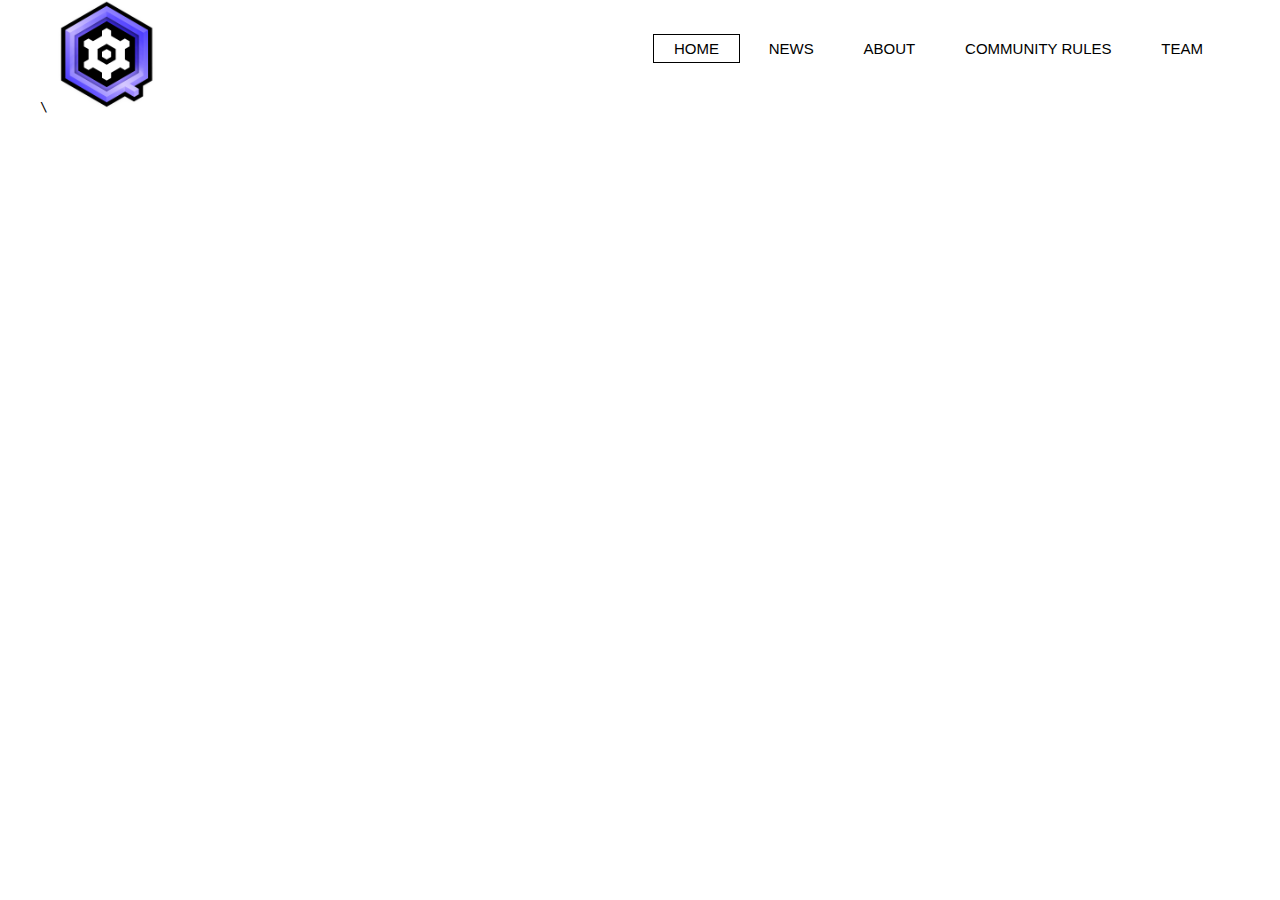
<file: index.html>
<html>
<head>
<title>Home | Qub3d Engine Group</title>
<link href="style.css" rel="stylesheet" type="text/css">
</head>
<body>
	<header>
		
		<div class="row">\
			<div class="logo">
			<img src="Qub3d.png">
			</div>
		<ul class="main-nav">
			<li class="active"><a href="index.html">HOME</a></li>
			<li><a href="news.html">NEWS</a></li>
			<li><a href="about.html">ABOUT</a></li>
			<li><a href="communityrules.html">COMMUNITY RULES</a></li>
			<li><a href="team.html">TEAM</a></li>
		</ul>
		
		</div>
	</header
</body>
</html>
</file>
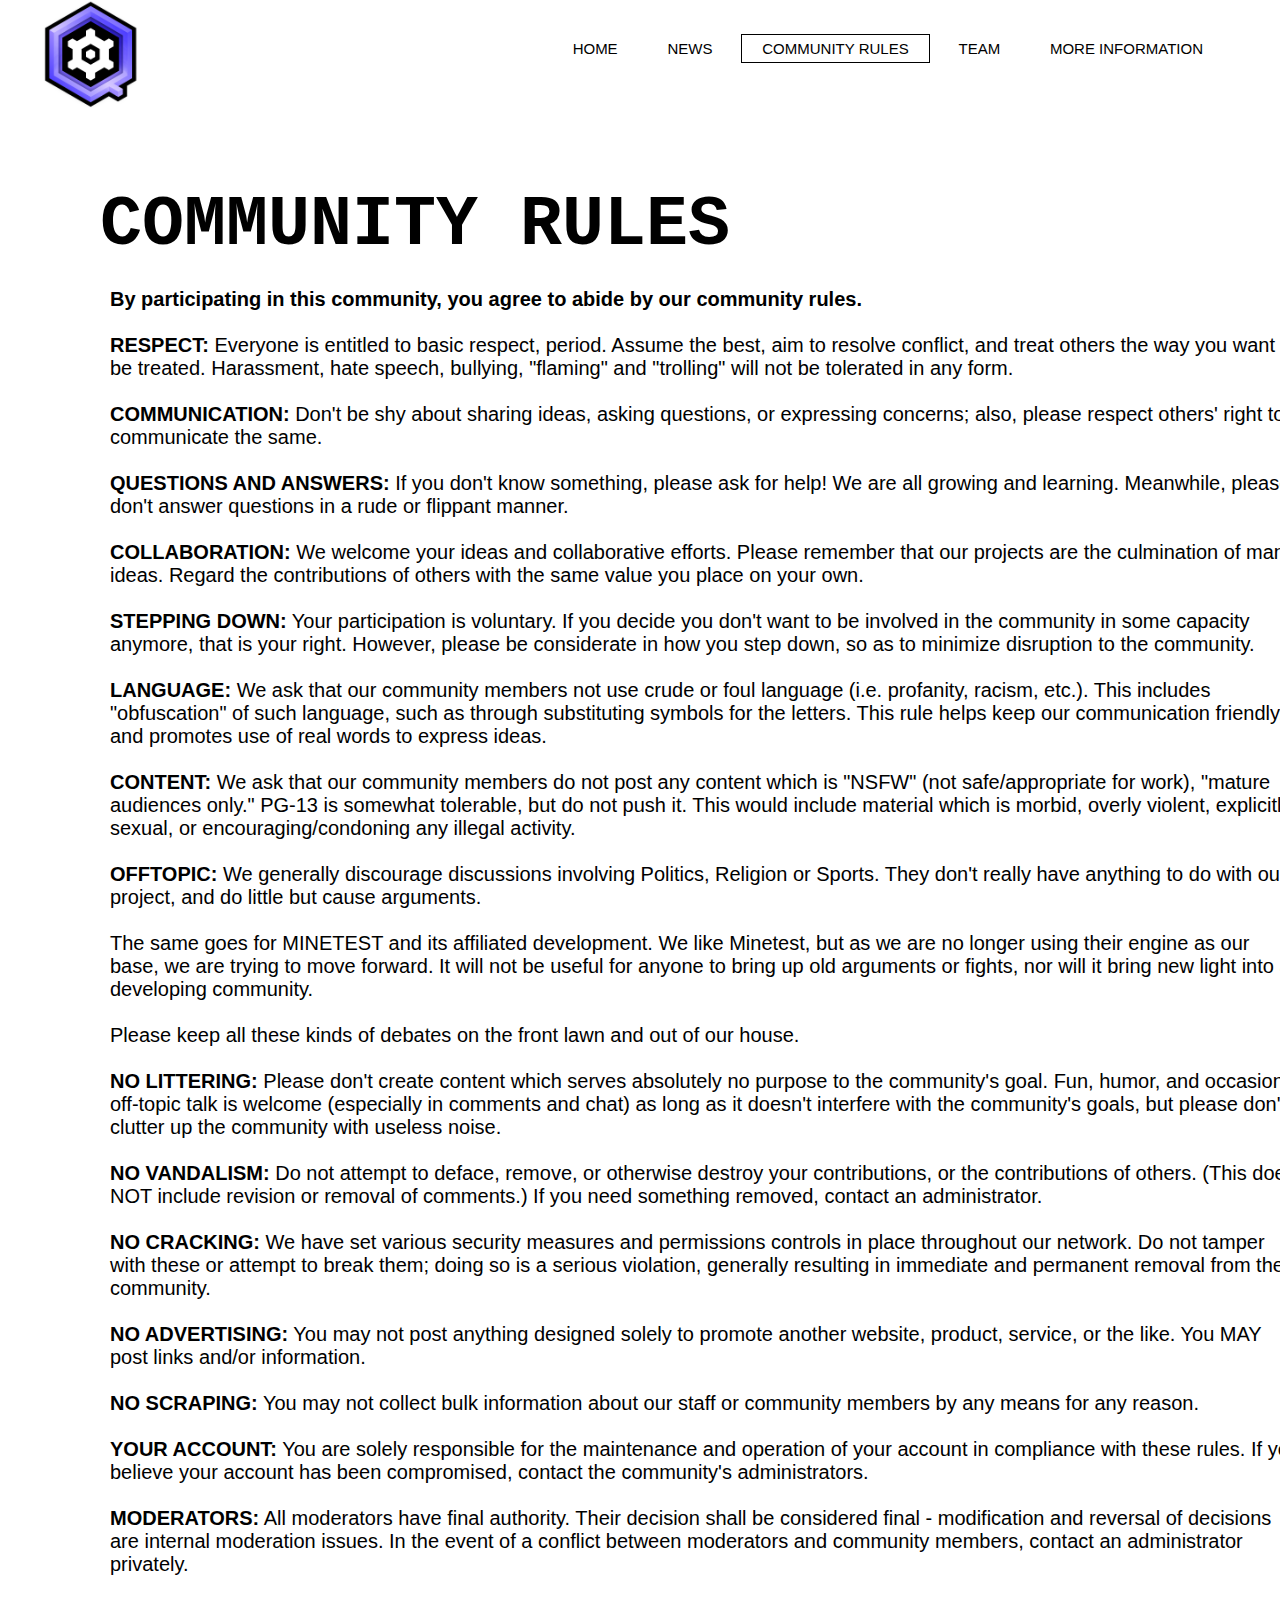
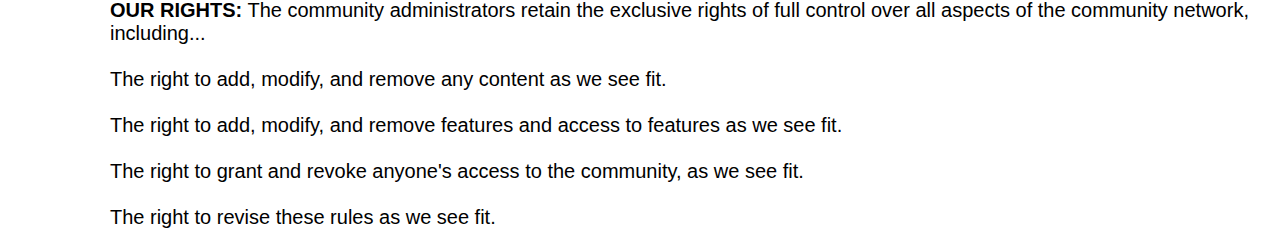
<file: communityrules.html>
<html>
<head>
<title>Community Rules | Qub³d Engine Group</title>
<link rel="icon" type="image/png" href="Qub3d.png">
<link href="style.css" rel="stylesheet" type="text/css">
</head>
<body>
	<header>
		<div class="row">
			<div class="logo">
			<img src="Qub3d.png">
			</div>
		<nav class="main-nav">
			<li><a href="index.html">HOME</a></li>
			<li><a href="news.html">NEWS</a></li>
			<li class="active"><a href="communityrules.html">COMMUNITY RULES</a></li>
			<li><a href="team.html">TEAM</a></li>
			<li><a href="contact.html">MORE INFORMATION</a></li>
		</nav>
		</div>
	</header>
	<div class="cr">
			<h1>Community Rules</h1>
			<p><br><strong>By participating in this community, you agree to abide by our community rules.</strong></br>
			<br><strong>RESPECT:</strong> Everyone is entitled to basic respect, period. Assume the best, aim to resolve conflict, and treat others the way you want to be treated. Harassment, hate speech, bullying, "flaming" and "trolling" will not be tolerated in any form.</br>
			<br><strong>COMMUNICATION:</strong> Don't be shy about sharing ideas, asking questions, or expressing concerns; also, please respect others' right to communicate the same.</br>
			<br><strong>QUESTIONS AND ANSWERS:</strong> If you don't know something, please ask for help! We are all growing and learning. Meanwhile, please don't answer questions in a rude or flippant manner.</br>
			<br><strong>COLLABORATION:</strong> We welcome your ideas and collaborative efforts. Please remember that our projects are the culmination of many ideas. Regard the contributions of others with the same value you place on your own.</br>
			<br><strong>STEPPING DOWN:</strong> Your participation is voluntary. If you decide you don't want to be involved in the community in some capacity anymore, that is your right. However, please be considerate in how you step down, so as to minimize disruption to the community.</br>
			<br><strong>LANGUAGE:</strong> We ask that our community members not use crude or foul language (i.e. profanity, racism, etc.). This includes "obfuscation" of such language, such as through substituting symbols for the letters. This rule helps keep our communication friendly, and promotes use of real words to express ideas.</br>
			<br><strong>CONTENT:</strong> We ask that our community members do not post any content which is "NSFW" (not safe/appropriate for work), "mature audiences only." PG-13 is somewhat tolerable, but do not push it. This would include material which is morbid, overly violent, explicitly sexual, or encouraging/condoning any illegal activity.</br>
			<br><strong>OFFTOPIC:</strong> We generally discourage discussions involving Politics, Religion or Sports. They don't really have anything to do with our project, and do little but cause arguments.</br>
			<br>The same goes for MINETEST and its affiliated development. We like Minetest, but as we are no longer using their engine as our base, we are trying to move forward. It will not be useful for anyone to bring up old arguments or fights, nor will it bring new light into a developing community.</br>
			<br>Please keep all these kinds of debates on the front lawn and out of our house.</br>
			<br><strong>NO LITTERING:</strong> Please don't create content which serves absolutely no purpose to the community's goal. Fun, humor, and occasional off-topic talk is welcome (especially in comments and chat) as long as it doesn't interfere with the community's goals, but please don't clutter up the community with useless noise.</br>
			<br><strong>NO VANDALISM:</strong> Do not attempt to deface, remove, or otherwise destroy your contributions, or the contributions of others. (This does NOT include revision or removal of comments.) If you need something removed, contact an administrator.</br>
			<br><strong>NO CRACKING:</strong> We have set various security measures and permissions controls in place throughout our network. Do not tamper with these or attempt to break them; doing so is a serious violation, generally resulting in immediate and permanent removal from the community.</br>
			<br><strong>NO ADVERTISING:</strong> You may not post anything designed solely to promote another website, product, service, or the like. You MAY post links and/or information.</br>
			<br><strong>NO SCRAPING:</strong> You may not collect bulk information about our staff or community members by any means for any reason.</br>
			<br><strong>YOUR ACCOUNT:</strong> You are solely responsible for the maintenance and operation of your account in compliance with these rules. If you believe your account has been compromised, contact the community's administrators.</br>
			<br><strong>MODERATORS:</strong> All moderators have final authority. Their decision shall be considered final - modification and reversal of decisions are internal moderation issues. In the event of a conflict between moderators and community members, contact an administrator privately.</br>
			<br><strong>OUR RIGHTS:</strong> The community administrators retain the exclusive rights of full control over all aspects of the community network, including...</br>
			<br>The right to add, modify, and remove any content as we see fit.</br>
			<br>The right to add, modify, and remove features and access to features as we see fit.</br>
			<br>The right to grant and revoke anyone's access to the community, as we see fit.</br>
			<br>The right to revise these rules as we see fit.</br></p>
	</div>
</body>
</html>
</file>
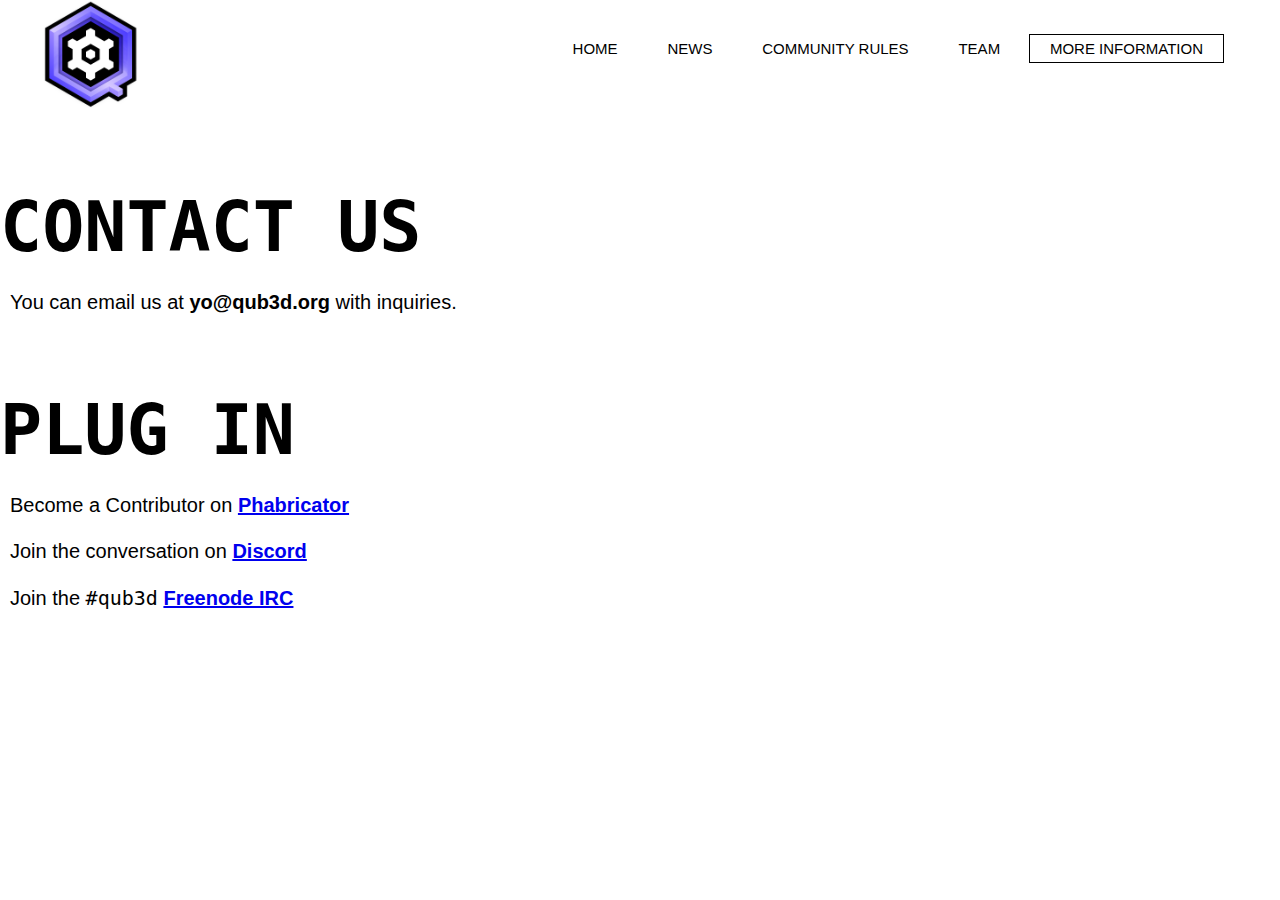
<file: contact.html>
<html>
<head>
<title>More Info | Qub³d Engine Group</title>
<link rel="icon" type="image/png" href="Qub3d.png">
<link href="style.css" rel="stylesheet" type="text/css">
</head>
<body>
	<header>
		
		<div class="row">
			<div class="logo">
			<img src="Qub3d.png">
			</div>
		<nav class="main-nav">
			<li><a href="index.html">HOME</a></li>
			<li><a href="news.html">NEWS</a></li>
			<li><a href="communityrules.html">COMMUNITY RULES</a></li>
			<li><a href="team.html">TEAM</a></li>
			<li class="active"><a href="contact.html">MORE INFORMATION</a></li>
		</nav>
		
		</div>
	</header>
	<div class="contact">
			<h1>CONTACT US</h1>
			<p><br>You can email us at <strong>y​o​@​q​u​b​3​d​.​o​r​g</strong> with inquiries.</br></p>
			<h1>PLUG IN</h1>
			<p><br>Become a Contributor on <a href="https://phab.qub3d.org"><strong>Phabricator</strong></a></br>
			<br>Join the conversation on <a href="https://discord.gg/jQF3s8m"><strong>Discord</strong></a></br>
			<br>Join the <code>#qub3d</code> <a href="https://webchat.freenode.net/?channels=#qub3d"><strong>Freenode IRC</strong></a></br></p>
	</div>
</body>
</html>
</file>
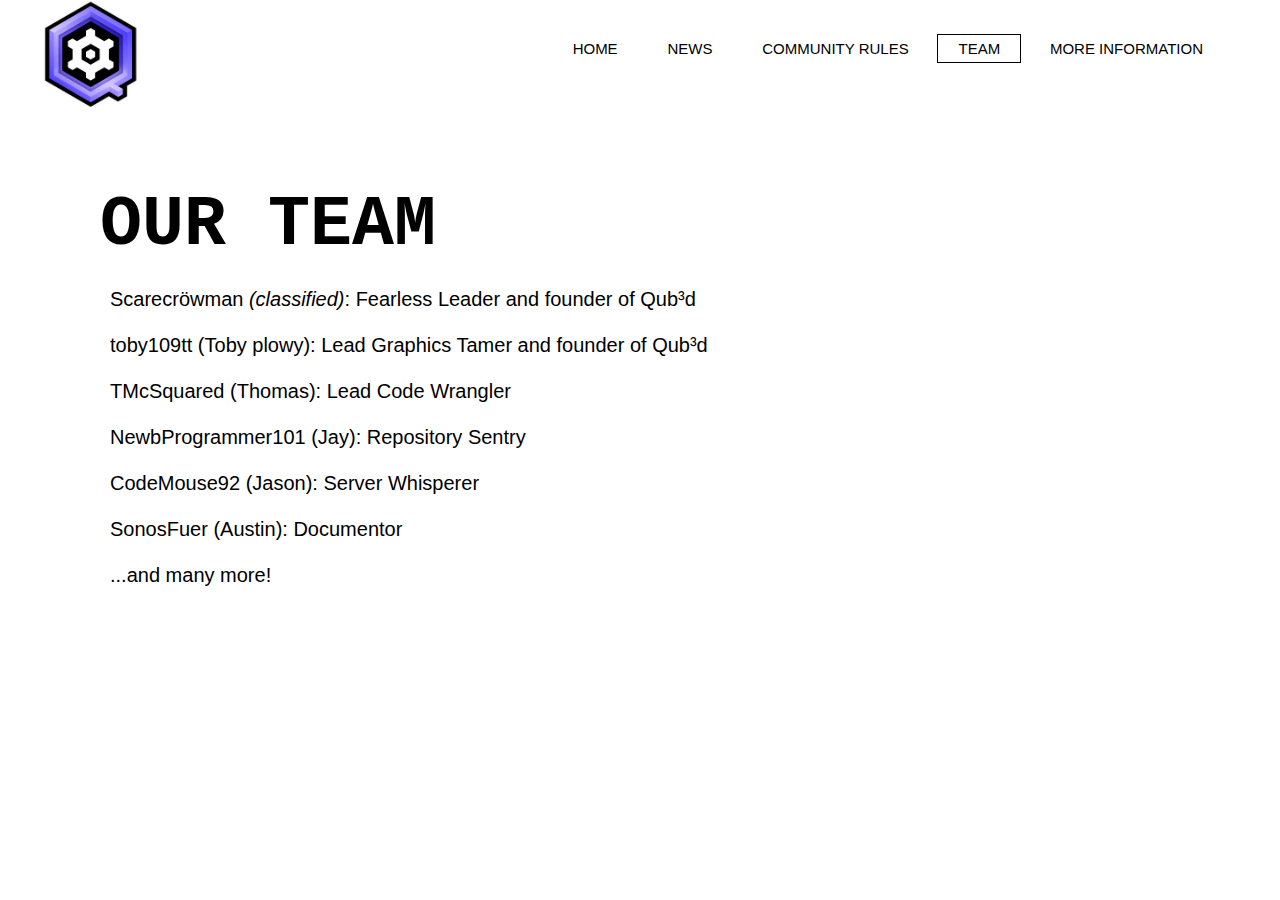
<file: team.html>
<html>
<head>
	<title>Team | Qub³d Engine Group</title>
	<link rel="icon" type="image/png" href="Qub3d.png">
	<link href="style.css" rel="stylesheet" type="text/css">
</head>
<body>
	<header>
		<div class="row">
			<div class="logo">
			<img src="Qub3d.png">
			</div>
		<nav class="main-nav">
			<li><a href="index.html">HOME</a></li>
			<li><a href="news.html">NEWS</a></li>
			<li><a href="communityrules.html">COMMUNITY RULES</a></li>
			<li class="active"><a href="team.html">TEAM</a></li>
			<li><a href="contact.html">MORE INFORMATION</a></li>
		</nav>
	</header>
	<div class="team">
			<h1>Our Team</h1>
			<p><br>Scarecröwman <em>(classified)</em>: Fearless Leader and founder of Qub³d</br>
			<br>toby109tt (Toby plowy): Lead Graphics Tamer and founder of Qub³d</br>
			<br>TMcSquared (Thomas): Lead Code Wrangler</br>
			<br>NewbProgrammer101 (Jay): Repository Sentry</br>
			<br>CodeMouse92 (Jason): Server Whisperer</br>
			<br>SonosFuer (Austin): Documentor</br>
			<br>...and many more!</br></p>
	</div>
</body>
</html>
</file>
<file: style.css>
*
{
	margin: 0;
	padding: 0;
}

header
{
	height: auto;
	overflow: auto;
	background-size: cover;
	background-position: center;
}

.main-nav
{
	float: right;
	list-style: none;
	margin: 40px 16px 0px 0px;
}

.main-nav li
{
	display: inline-block;
}

.main-nav li a
{
	color: black;
	text-decoration: none;
	padding: 5px 20px;
	font-family: "Roboto", sans-serif;
	font-size: 15px;
	border: 1px solid transparent;
}

.main-nav li.active a
{
	border: 1px solid black;
}

.main-nav li a:hover
{
	border: 1px solid black;
}
.logo {
	display: inline-block;
	width: 100px;
	height: auto;
	position: relative;
}
.logo img
{
	width: 100%;
	height: auto;
}

body
{
	font-family: monospace;
}

.row
{
	max-width: 1200px;
	margin: auto;
}

.team
{
	position: absolute;
	width: 1200px;
	margin-left: 100px;
}

.cr
{
	position: absolute;
	width: 1200px;
	margin-left: 100px;
}

h1
{
	color: black;
	text-transform: uppercase;
	font-size: 70px;
	margin-top: 75px;
}

p, br
{
	margin-left: 10px;
	font-size: 20px;
	font-family: "Roboto", sans-serif;
}
</file>
